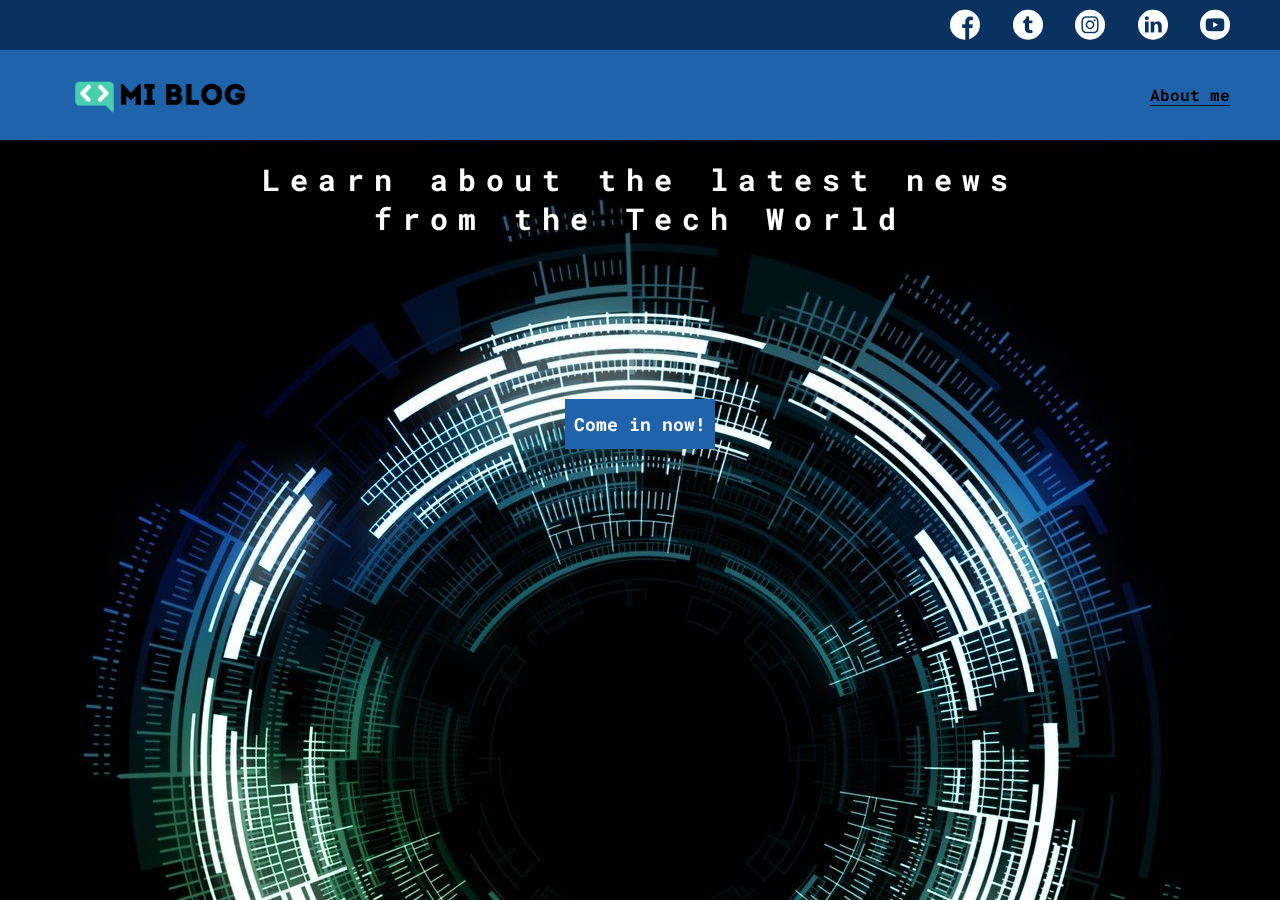
<file: index.html>
<!DOCTYPE html>
<html lang="en">
<head>
  <meta charset="UTF-8">
  <meta name="viewport" content="width=device-width, initial-scale=1.0">
  <title>My Blog</title>
  <link rel="stylesheet" href="css/main.css">
  <link rel="stylesheet" href="css/media-queries.css">
  <link rel="stylesheet" href="css/font/flaticon.css">
</head>
<body class="home-body">
  <header>
    <section class="header-icons-container">
      <div class="icons">
        <a href="/"><span class="flaticon-001-facebook"></span></a>
        <a href="/"><span class="flaticon-002-twitter"></span></a>
        <a href="/"><span class="flaticon-011-instagram"></span></a>
        <a href="/"><span class="flaticon-010-linkedin"></span></a>
        <a href="/"><span class="flaticon-008-youtube"></span></a>
      </div>
    </section>
    <nav>
      <section class="nav-logo-container">
        <a href="/">
          <img src="/assets/img/Logo-negro.png" alt="My blog logo">
        </a>
      </section>
      <section class="profile-link">
        <a href="profile.html">
          About me
        </a>
      </section>
    </nav>
    <main class="home-main">
      <section>
        <h1 class="home-main-text">Learn about the latest news <br> from the Tech World </h1>
        <a class="home-main-button" href="blogs.html">Come in now!</a>
      </section>
    </main>
  </header>
</body>
</html>
</file>
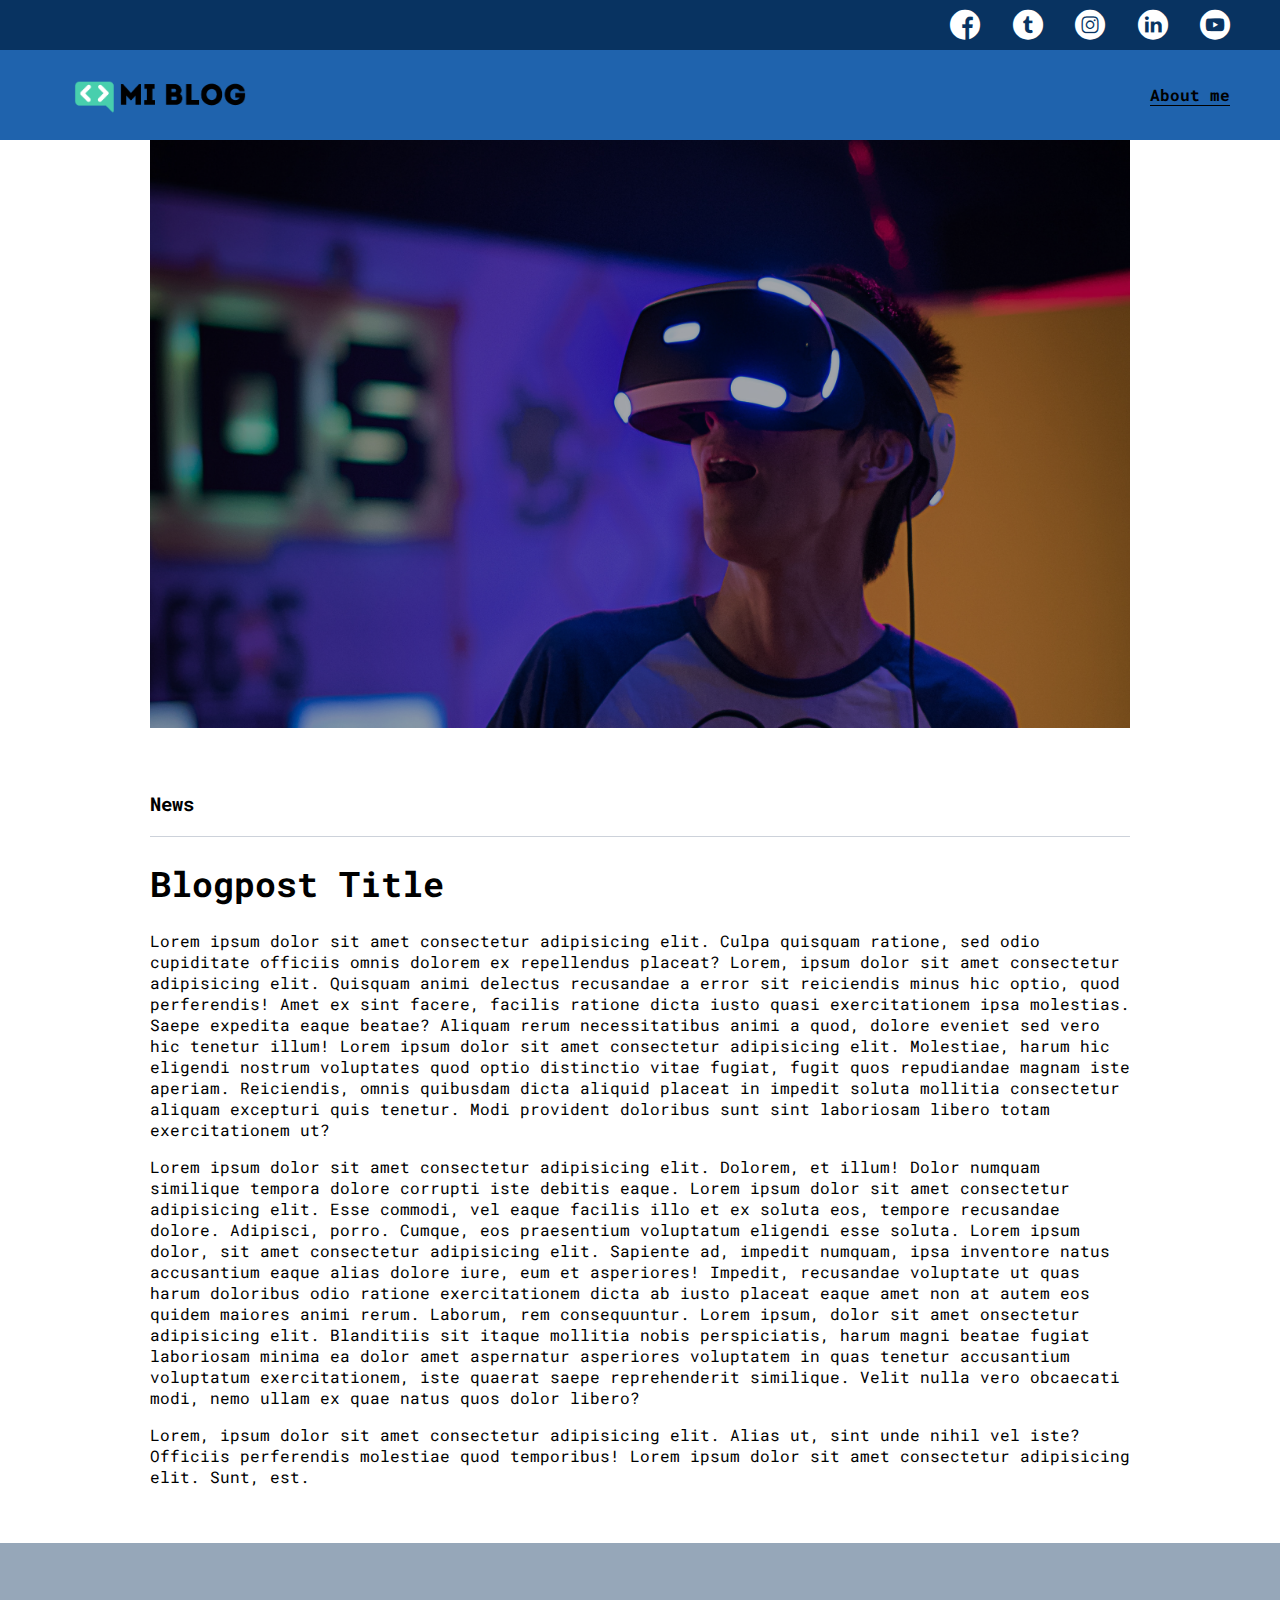
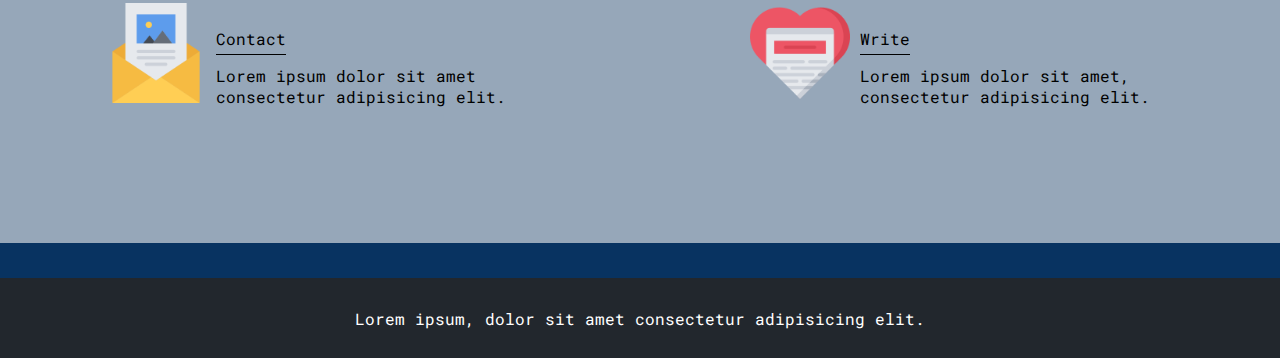
<file: blog.html>
<!DOCTYPE html>
<html lang="en">
<head>
  <meta charset="UTF-8">
  <meta name="viewport" content="width=device-width, initial-scale=1.0">
  <link rel="stylesheet" href="css/main.css">
  <link rel="stylesheet" href="css/media-queries.css">
  <link rel="stylesheet" href="css/font/flaticon.css">
  <title>Mi Blog</title>
</head>
<body>
  <header>
    <section class="header-icons-container">
      <div class="icons">
        <a href="/"><span class="flaticon-001-facebook"></span></a>
        <a href="/"><span class="flaticon-002-twitter"></span></a>
        <a href="/"><span class="flaticon-011-instagram"></span></a>
        <a href="/"><span class="flaticon-010-linkedin"></span></a>
        <a href="/"><span class="flaticon-008-youtube"></span></a>
      </div>
    </section>
    <nav>
      <section class="nav-logo-container">
        <a href="/">
          <img src="/assets/img/Logo-negro.png" alt="My blog logo">
        </a>
      </section>
      <section class="profile-link">
        <a href="profile.html">
          About me
        </a>
      </section>
    </nav>
  </header>
  <main>
    <section class="grid-container blogpost-img-container">
      <img src="/assets/img/post-1.png" alt="">
    </section>
    <section class="blogpost-main-container">
      <div class="grid-container">
        <h3>News</h3>
        <article>
          <h1>Blogpost Title</h1>
          <p>Lorem ipsum dolor sit amet consectetur adipisicing elit.
            Culpa quisquam ratione, sed odio cupiditate officiis omnis
            dolorem ex repellendus placeat? Lorem, ipsum dolor sit amet 
            consectetur adipisicing elit. Quisquam animi delectus recusandae 
            a error sit reiciendis minus hic optio, quod perferendis! Amet 
            ex sint facere, facilis ratione dicta iusto quasi exercitationem
            ipsa molestias. Saepe expedita eaque beatae? Aliquam rerum 
            necessitatibus animi a quod, dolore eveniet sed vero hic 
            tenetur illum! Lorem ipsum dolor sit amet consectetur 
            adipisicing elit. Molestiae, harum hic eligendi nostrum 
            voluptates quod optio distinctio vitae fugiat, fugit quos 
            repudiandae magnam iste aperiam. Reiciendis, omnis quibusdam 
            dicta aliquid placeat in impedit soluta mollitia consectetur 
            aliquam excepturi quis tenetur. Modi provident doloribus sunt 
            sint laboriosam libero totam exercitationem ut?</p>
          <p>Lorem ipsum dolor sit amet consectetur adipisicing elit.
            Dolorem, et illum! Dolor numquam similique tempora dolore
            corrupti iste debitis eaque. Lorem ipsum dolor sit amet 
            consectetur adipisicing elit. Esse commodi, vel eaque 
            facilis illo et ex soluta eos, tempore recusandae dolore. 
            Adipisci, porro. Cumque, eos praesentium voluptatum eligendi 
            esse soluta. Lorem ipsum dolor, sit amet consectetur 
            adipisicing elit. Sapiente ad, impedit numquam, 
            ipsa inventore natus accusantium eaque alias dolore iure, 
            eum et asperiores! Impedit, recusandae voluptate ut quas 
            harum doloribus odio ratione exercitationem dicta ab iusto 
            placeat eaque amet non at autem eos quidem maiores animi rerum. 
            Laborum, rem consequuntur. Lorem ipsum, dolor sit amet 
            onsectetur adipisicing elit. Blanditiis sit itaque mollitia 
            nobis perspiciatis, harum magni beatae fugiat laboriosam 
            minima ea dolor amet aspernatur asperiores voluptatem in 
            quas tenetur accusantium voluptatum exercitationem, iste 
            quaerat saepe reprehenderit similique. Velit nulla vero 
            obcaecati modi, nemo ullam ex quae natus quos dolor libero?</p>
          <p>Lorem, ipsum dolor sit amet consectetur adipisicing elit.
            Alias ut, sint unde nihil vel iste? Officiis perferendis
            molestiae quod temporibus! Lorem ipsum dolor sit amet 
            consectetur adipisicing elit. Sunt, est.</p>
        </article>
      </div>
    </section>
    <section class="contact-main-container">
      <div>
        <img src="/assets/img/013-newsletter.png" alt="">
        <div class="contact-left">
          <a href="/profile.html">Contact</a>
          <p>Lorem ipsum dolor sit amet consectetur adipisicing elit.</p>
        </div>
      </div>
      <div>
        <img src="/assets/img/006-like.png" alt="">
        <div class="contact-right">
          <a href="/profile.html">Write</a>
          <p>Lorem ipsum dolor sit amet, consectetur adipisicing elit.</p>
        </div>
      </div>
    </section>
  </main>
  <footer>
    <p>Lorem ipsum, dolor sit amet consectetur adipisicing elit.</p>
  </footer>
</body>
</html>
</file>
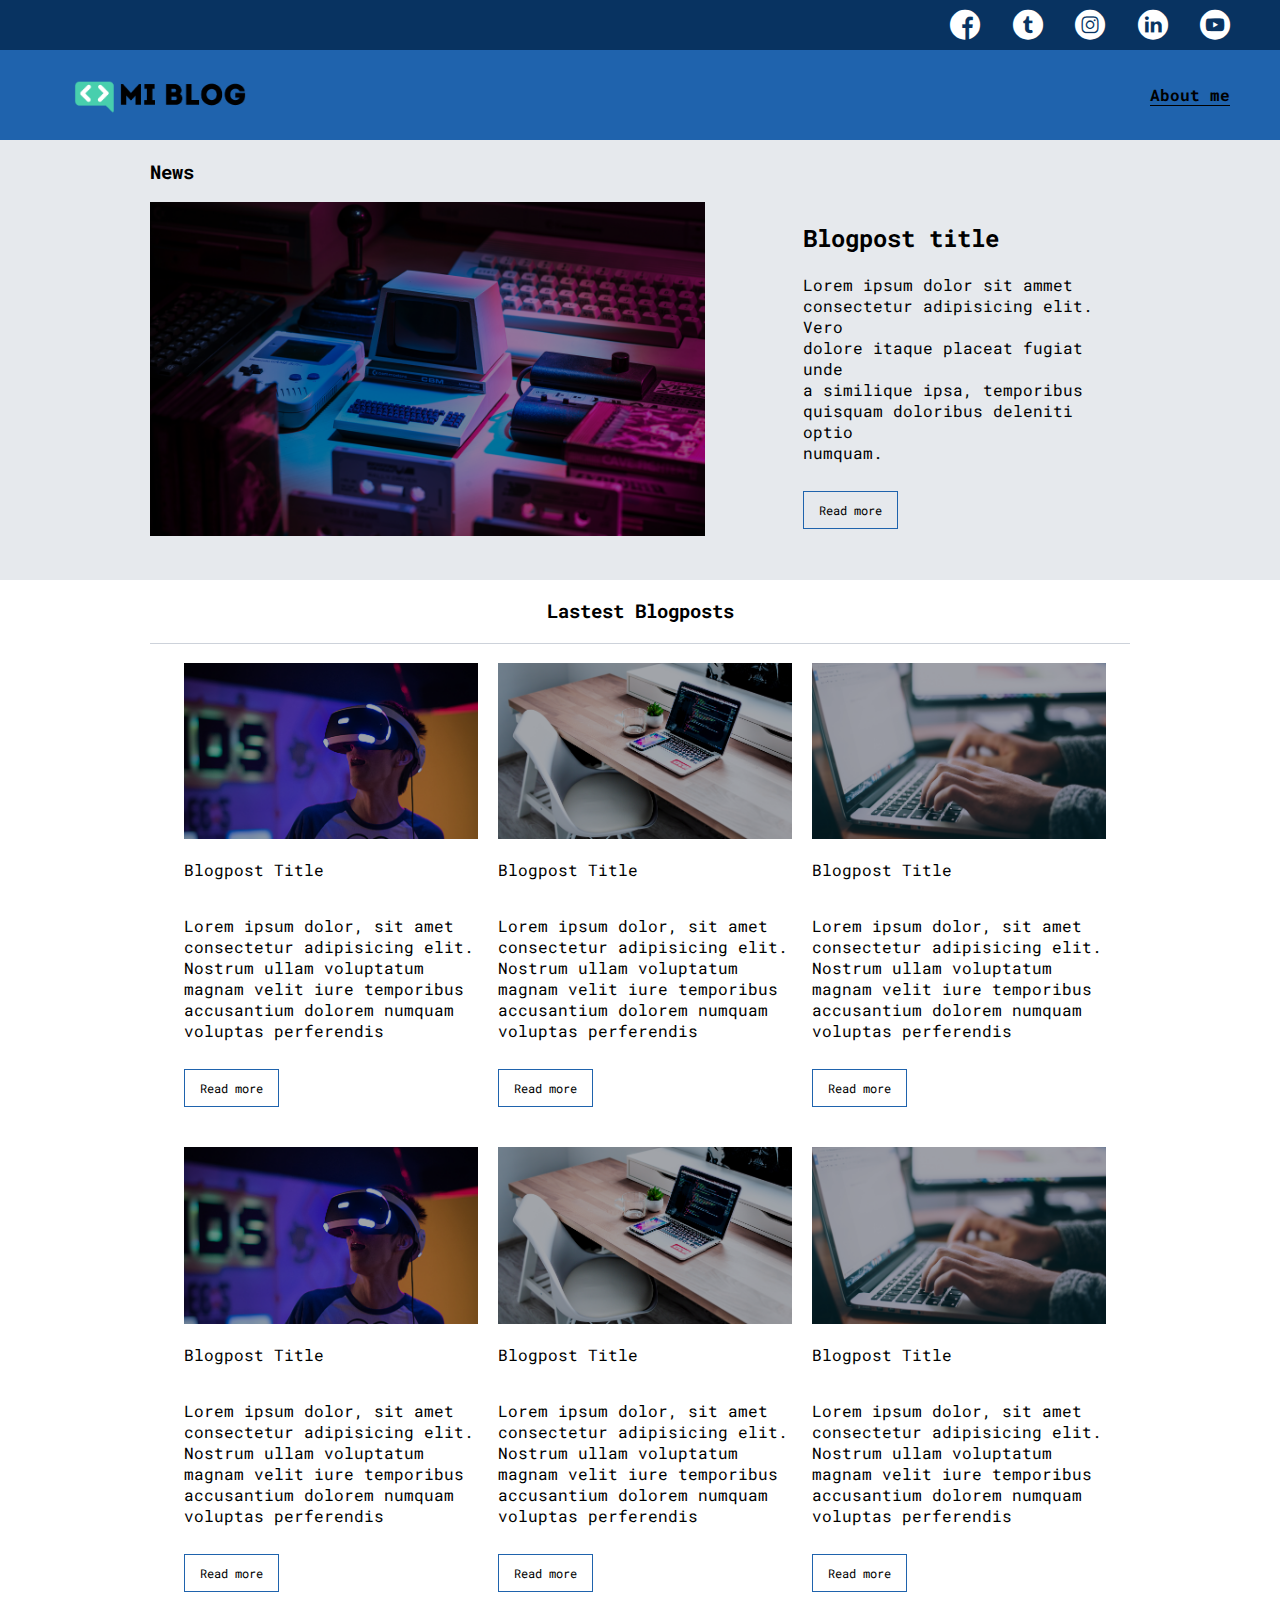
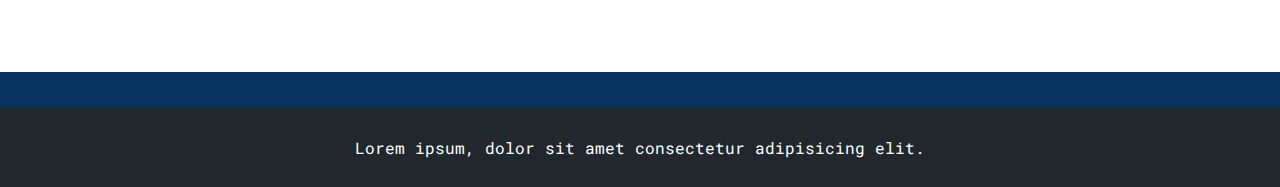
<file: blogs.html>
<!DOCTYPE html>
<html lang="en">
<head>
  <meta charset="UTF-8">
  <meta name="viewport" content="width=device-width, initial-scale=1.0">
  <link rel="stylesheet" href="css/main.css">
  <link rel="stylesheet" href="css/media-queries.css">
  <link rel="stylesheet" href="css/font/flaticon.css">
  <title>Mi Blog</title>
</head>
<body>
  <header>
    <section class="header-icons-container">
      <div class="icons">
        <a href="/"><span class="flaticon-001-facebook"></span></a>
        <a href="/"><span class="flaticon-002-twitter"></span></a>
        <a href="/"><span class="flaticon-011-instagram"></span></a>
        <a href="/"><span class="flaticon-010-linkedin"></span></a>
        <a href="/"><span class="flaticon-008-youtube"></span></a>
      </div>
    </section>
    <nav>
      <section class="nav-logo-container">
        <a href="/">
          <img src="/assets/img/Logo-negro.png" alt="My blog logo">
        </a>
      </section>
      <section class="profile-link">
        <a href="profile.html">
          About me
        </a>
      </section>
    </nav>
  </header>
  <main class="blogs-main">
    <section class="blogs-news-container">
      <div class=" grid-container blogs-main-new">
        <h3>News</h3>
        <div class="blogs-news-img-container">
          <img src="/assets/img/main-news-img.png" alt="">
        </div>
        <div class="blogs-news-info-container">
          <h2>Blogpost title</h2>
          <p>Lorem ipsum dolor sit ammet </br>
          consectetur adipisicing elit. Vero </br>
          dolore itaque placeat fugiat unde </br>
          a similique ipsa, temporibus </br>
          quisquam doloribus deleniti optio </br>
          numquam.
          </p>
          <a href="blog.html" class="blogs-button">Read more</a>
        </div>
      </div>
    </section>
    <section class="blogs-posts-container">
      <div class="grid-container">
        <h3>Lastest Blogposts</h3>
        <article class="post-container">
          <img src="/assets/img/post-1.png" alt="">
          <p>Blogpost Title</p>
          <p>Lorem ipsum dolor, sit amet consectetur adipisicing elit.
            Nostrum ullam voluptatum magnam velit iure temporibus
            accusantium dolorem numquam voluptas perferendis</p>
          <a href="blog.html" class="blogs-button">Read more</a>
        </article>
        <article class="post-container">
          <img src="/assets/img/post-2.png" alt="">
          <p>Blogpost Title</p>
          <p>Lorem ipsum dolor, sit amet consectetur adipisicing elit.
            Nostrum ullam voluptatum magnam velit iure temporibus
            accusantium dolorem numquam voluptas perferendis</p>
          <a href="blog.html" class="blogs-button">Read more</a>
        </article>
        <article class="post-container">
          <img src="/assets/img/post-3.png" alt="">
          <p>Blogpost Title</p>
          <p>Lorem ipsum dolor, sit amet consectetur adipisicing elit.
            Nostrum ullam voluptatum magnam velit iure temporibus
            accusantium dolorem numquam voluptas perferendis</p>
          <a href="blog.html" class="blogs-button">Read more</a>
        </article>
        <article class="post-container">
          <img src="/assets/img/post-1.png" alt="">
          <p>Blogpost Title</p>
          <p>Lorem ipsum dolor, sit amet consectetur adipisicing elit.
            Nostrum ullam voluptatum magnam velit iure temporibus
            accusantium dolorem numquam voluptas perferendis</p>
          <a href="blog.html" class="blogs-button">Read more</a>
        </article>
        <article class="post-container">
          <img src="/assets/img/post-2.png" alt="">
          <p>Blogpost Title</p>
          <p>Lorem ipsum dolor, sit amet consectetur adipisicing elit.
            Nostrum ullam voluptatum magnam velit iure temporibus
            accusantium dolorem numquam voluptas perferendis</p>
          <a href="blog.html" class="blogs-button">Read more</a>
        </article>
        <article class="post-container">
          <img src="/assets/img/post-3.png" alt="">
          <p>Blogpost Title</p>
          <p>Lorem ipsum dolor, sit amet consectetur adipisicing elit.
            Nostrum ullam voluptatum magnam velit iure temporibus
            accusantium dolorem numquam voluptas perferendis</p>
          <a href="blog.html" class="blogs-button">Read more</a>
        </article>
      </div>
    </section>
  </main>
  <footer>
    <p>Lorem ipsum, dolor sit amet consectetur adipisicing elit.</p>
  </footer>
</body>
</html>
</file>
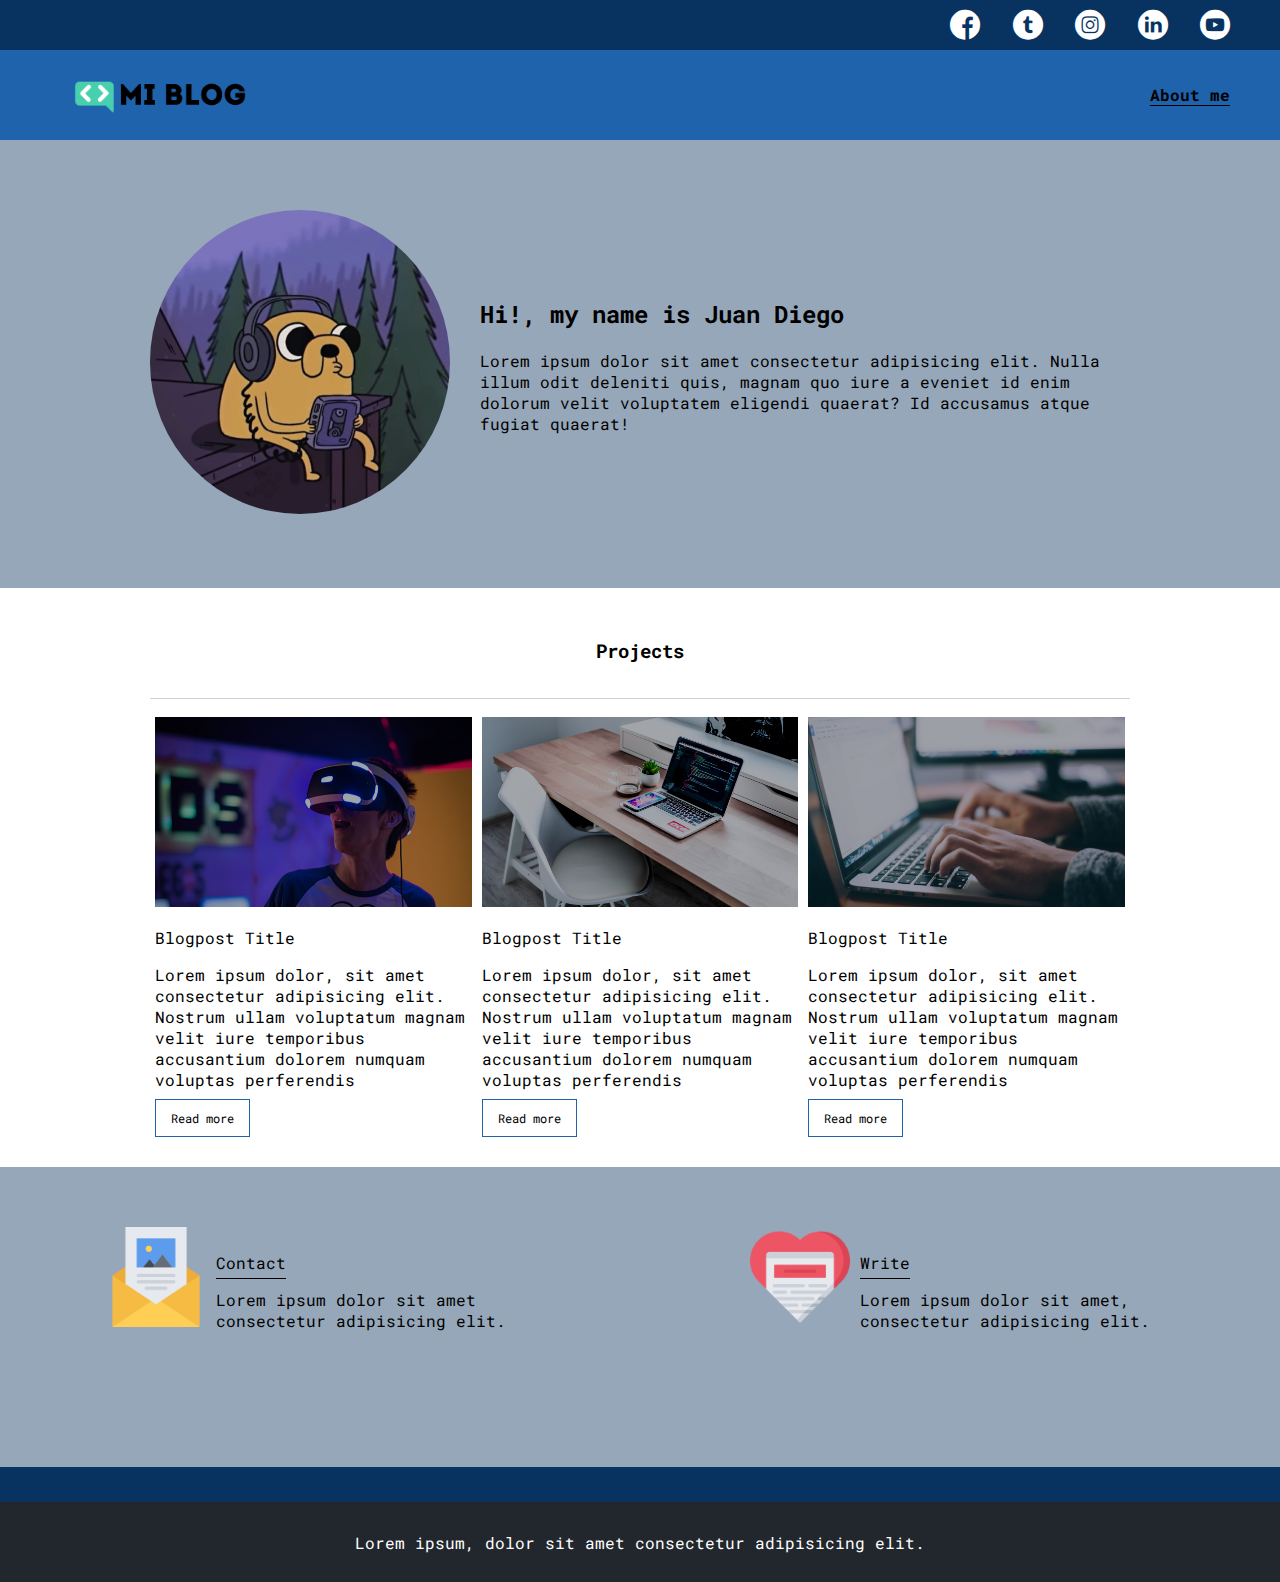
<file: profile.html>
<!DOCTYPE html>
<html lang="en">
<head>
  <meta charset="UTF-8">
  <meta name="viewport" content="width=device-width, initial-scale=1.0">
  <link rel="stylesheet" href="css/main.css">
  <link rel="stylesheet" href="css/media-queries.css">
  <link rel="stylesheet" href="css/font/flaticon.css">
  <title>Mi Blog</title>
</head>
<body>
  <header>
    <section class="header-icons-container">
      <div class="icons">
        <a href="/"><span class="flaticon-001-facebook"></span></a>
        <a href="/"><span class="flaticon-002-twitter"></span></a>
        <a href="/"><span class="flaticon-011-instagram"></span></a>
        <a href="/"><span class="flaticon-010-linkedin"></span></a>
        <a href="/"><span class="flaticon-008-youtube"></span></a>
      </div>
    </section>
    <nav>
      <section class="nav-logo-container">
        <a href="/">
          <img src="/assets/img/Logo-negro.png" alt="My blog logo">
        </a>
      </section>
      <section class="profile-link">
        <a href="profile.html">
          About me
        </a>
      </section>
    </nav>
  </header>
  <main>
    <section class="profile-main-container">
      <div class="grid-container profile-container">
        <div>
          <img src="/assets/img/profile-photo.jpg" alt="">
        </div>
        <div>
          <h2>Hi!, my name is Juan Diego</h2>
          <p>Lorem ipsum dolor sit amet consectetur adipisicing 
            elit. Nulla illum odit deleniti quis, magnam quo 
            iure a eveniet id enim dolorum velit voluptatem 
            eligendi quaerat? Id accusamus atque fugiat quaerat!</p>
        </div>
      </div>
    </section>
    <section class="profile-main-projects">
      <div class="grid-container">
        <h3>Projects</h3>
        <div class="projects-main-container">
          <article class="project-container">
            <img src="/assets/img/post-1.png" alt="">
            <p>Blogpost Title</p>
            <p>Lorem ipsum dolor, sit amet consectetur adipisicing elit.
              Nostrum ullam voluptatum magnam velit iure temporibus
              accusantium dolorem numquam voluptas perferendis</p>
            <a href="blog.html" class="blogs-button">Read more</a>
          </article>
          <article class="project-container">
            <img src="/assets/img/post-2.png" alt="">
            <p>Blogpost Title</p>
            <p>Lorem ipsum dolor, sit amet consectetur adipisicing elit.
              Nostrum ullam voluptatum magnam velit iure temporibus
              accusantium dolorem numquam voluptas perferendis</p>
            <a href="blog.html" class="blogs-button">Read more</a>
          </article>
          <article class="project-container">
            <img src="/assets/img/post-3.png" alt="">
            <p>Blogpost Title</p>
            <p>Lorem ipsum dolor, sit amet consectetur adipisicing elit.
              Nostrum ullam voluptatum magnam velit iure temporibus
              accusantium dolorem numquam voluptas perferendis</p>
            <a href="blog.html" class="blogs-button">Read more</a>
          </article>
        </div>
      </div>
    </section>
    <section class="contact-main-container">
      <div>
        <img src="/assets/img/013-newsletter.png" alt="">
        <div class="contact-left">
          <a href="/profile.html">Contact</a>
          <p>Lorem ipsum dolor sit amet consectetur adipisicing elit.</p>
        </div>
      </div>
      <div>
        <img src="/assets/img/006-like.png" alt="">
        <div class="contact-right">
          <a href="/profile.html">Write</a>
          <p>Lorem ipsum dolor sit amet, consectetur adipisicing elit.</p>
        </div>
      </div>
    </section>
  </main>
  <footer>
    <p>Lorem ipsum, dolor sit amet consectetur adipisicing elit.</p>
  </footer>
</body>
</html>
</file>
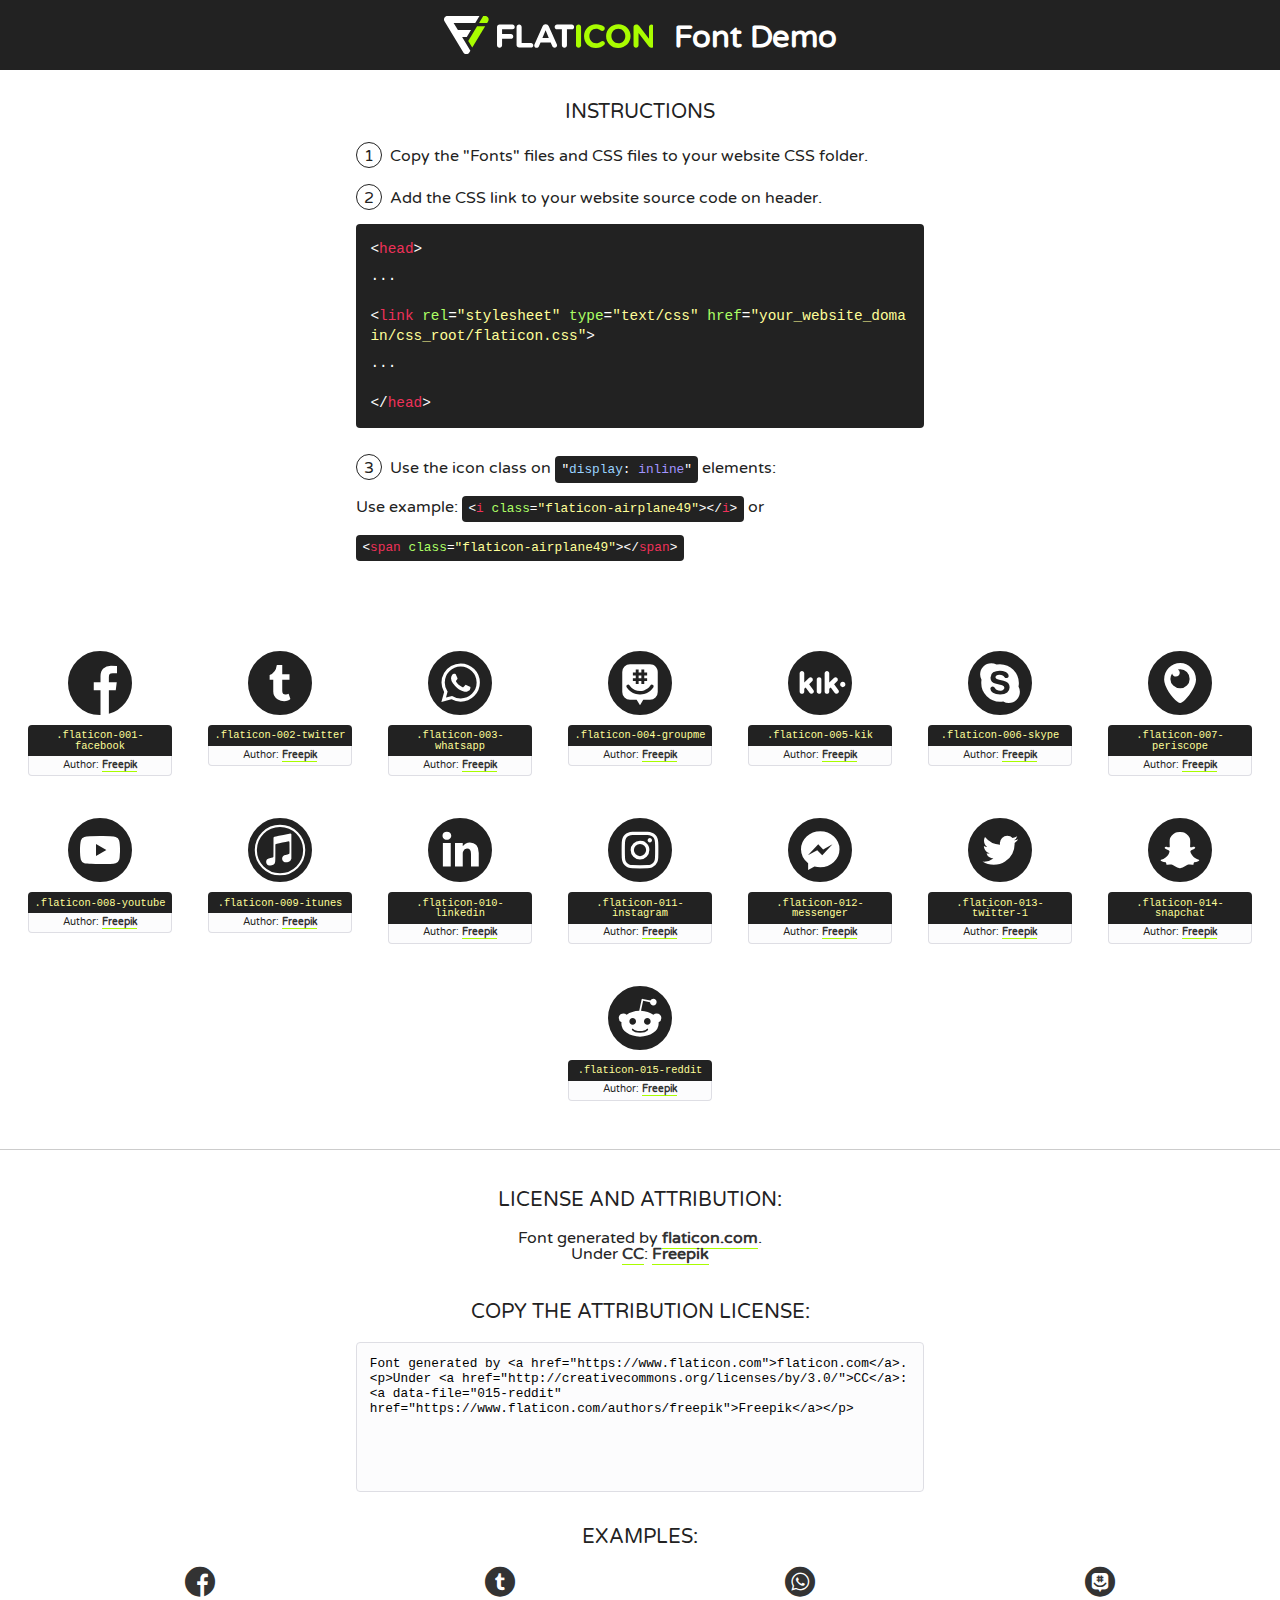
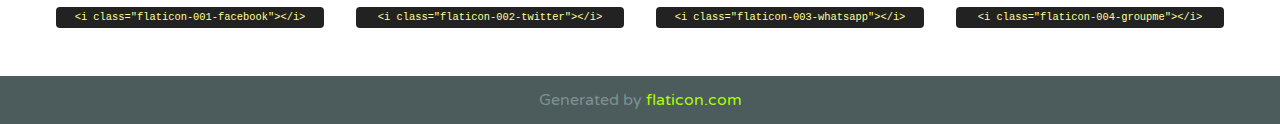
<file: css/font/flaticon.html>
<!DOCTYPE html>
<!--
  Flaticon icon font: Flaticon
  Creation date: 20/12/2018 09:27
-->
<html>
<!DOCTYPE html>
<html>

<head>
    <title>Flaticon WebFont</title>
    <link href="http://fonts.googleapis.com/css?family=Varela+Round" rel="stylesheet" type="text/css" />
    <link rel="stylesheet" type="text/css" href="flaticon.css">
    <meta charset="UTF-8">
    <style>
    html, body, div, span, applet, object, iframe,
    h1, h2, h3, h4, h5, h6, p, blockquote, pre,
    a, abbr, acronym, address, big, cite, code,
    del, dfn, em, img, ins, kbd, q, s, samp,
    small, strike, strong, sub, sup, tt, var,
    b, u, i, center,
    dl, dt, dd, ol, ul, li,
    fieldset, form, label, legend,
    table, caption, tbody, tfoot, thead, tr, th, td,
    article, aside, canvas, details, embed, 
    figure, figcaption, footer, header, hgroup, 
    menu, nav, output, ruby, section, summary,
    time, mark, audio, video {
        margin: 0;
        padding: 0;
        border: 0;
        font-size: 100%;
        font: inherit;
        vertical-align: baseline;
    }
    /* HTML5 display-role reset for older browsers */
    article, aside, details, figcaption, figure, 
    footer, header, hgroup, menu, nav, section {
        display: block;
    }
    body {
        line-height: 1;
    }
    ol, ul {
        list-style: none;
    }
    blockquote, q {
        quotes: none;
    }
    blockquote:before, blockquote:after,
    q:before, q:after {
        content: '';
        content: none;
    }
    table {
        border-collapse: collapse;
        border-spacing: 0;
    }
    body {
        font-family: 'Varela Round', Helvetica, Arial, sans-serif;
        font-size: 16px;
        color: #222;
    }
    a {
        color: #333;
        border-bottom: 1px solid #a9fd00;
        font-weight: bold;
        text-decoration: none;
    }
    * {
        -moz-box-sizing: border-box;
        -webkit-box-sizing: border-box;
        box-sizing: border-box;
        margin: 0;
        padding: 0;
    }
    [class^="flaticon-"]:before, [class*=" flaticon-"]:before, [class^="flaticon-"]:after, [class*=" flaticon-"]:after {
        font-family: Flaticon;
        font-size: 30px;
        font-style: normal;
        margin-left: 20px;
        color: #333;
    }
    .wrapper {
        max-width: 600px;
        margin: auto;
        padding: 0 1em;
    }
    .title {
        font-size: 1.25em;
        text-align: center;
        margin-bottom: 1em;
        text-transform: uppercase;
    }
    header {
        text-align: center;
        background-color: #222;
        color: #fff;
        padding: 1em;
    }
    header .logo {
        width: 210px;
        height: 38px;
        display: inline-block;
        vertical-align: middle;
        margin-right: 1em;
        border: none;
    }
    header strong {
        font-size: 1.95em;
        font-weight: bold;
        vertical-align: middle;
        margin-top: 5px;
        display: inline-block;
    }
    .demo {
        margin: 2em auto;
        line-height: 1.25em;
    }
    .demo ul li {
        margin-bottom: 1em;
    }
    .demo ul li .num {
        color: #222;
        border-radius: 20px;
        display: inline-block;
        width: 26px;
        padding: 3px;
        height: 26px;
        text-align: center;
        margin-right: 0.5em;
        border: 1px solid #222;
    }
    .demo ul li code {
        background-color: #222;
        border-radius: 4px;
        padding: 0.25em 0.5em;
        display: inline-block;
        color: #fff;
        font-family: Consolas,Monaco,Lucida Console,Liberation Mono,DejaVu Sans Mono,Bitstream Vera Sans Mono,Courier New, monospace;
        font-weight: lighter;
        margin-top: 1em;
        font-size: 0.8em;
        word-break: break-all;
    }
    .demo ul li code.big {
        padding: 1em;
        font-size: 0.9em;
    }
    .demo ul li code .red {
        color: #EF3159;
    }
    .demo ul li code .green {
        color: #ACFF65;
    }
    .demo ul li code .yellow {
        color: #FFFF99;
    }
    .demo ul li code .blue {
        color: #99D3FF;
    }
    .demo ul li code .purple {
        color: #A295FF;
    }
    .demo ul li code .dots {
        margin-top: 0.5em;
        display: block;
    }
    #glyphs {
        border-bottom: 1px solid #ccc;
        padding: 2em 0;
        text-align: center;
    }
    .glyph {
        display: inline-block;
        width: 9em;
        margin: 1em;
        text-align: center;
        vertical-align: top;
        background: #FFF;
    }
    .glyph .glyph-icon {
        padding: 10px;
        display: block;
        font-family:"Flaticon";
        font-size: 64px;
        line-height: 1;
    }
    .glyph .glyph-icon:before {
        font-size: 64px;
        color: #222;
        margin-left: 0;
    }
    .class-name {
        font-size: 0.65em;
        background-color: #222;
        color: #fff;
        border-radius: 4px 4px 0 0;
        padding: 0.5em;
        color: #FFFF99;
        font-family: Consolas,Monaco,Lucida Console,Liberation Mono,DejaVu Sans Mono,Bitstream Vera Sans Mono,Courier New, monospace;
    }
    .author-name {
        font-size: 0.6em;
        background-color: #fcfcfd;
        border: 1px solid #DEDEE4;
        border-top: 0;
        border-radius: 0 0 4px 4px;
        padding: 0.5em;
    }
    .class-name:last-child {
        font-size: 10px;
        color:#888;
    }
    .class-name:last-child a {
        font-size: 10px;
        color:#555;
    }
    .class-name:last-child a:hover {
        color:#a9fd00;
    }
    .glyph > input {
        display: block;
        width: 100px;
        margin: 5px auto;
        text-align: center;
        font-size: 12px;
        cursor: text;
    }
    .glyph > input.icon-input {
        font-family:"Flaticon";
        font-size: 16px;
        margin-bottom: 10px;
    }
    .attribution .title {
        margin-top: 2em;
    }
    .attribution textarea {
        background-color: #fcfcfd;
        padding: 1em;
        border: none;
        box-shadow: none;
        border: 1px solid #DEDEE4;
        border-radius: 4px;
        resize: none;
        width: 100%;
        height: 150px;
        font-size: 0.8em;
        font-family: Consolas,Monaco,Lucida Console,Liberation Mono,DejaVu Sans Mono,Bitstream Vera Sans Mono,Courier New, monospace;
        -webkit-appearance: none;
    }
    .iconsuse {
        margin: 2em auto;
        text-align: center;
        max-width: 1200px;
    }
    .iconsuse:after {
        content: '';
        display: table;
        clear: both;
    }
    .iconsuse .image {
        float: left;
        width: 25%;
        padding: 0 1em;
    }
    .iconsuse .image p {
        margin-bottom: 1em;
    }
    .iconsuse .image span {
        display: block;
        font-size: 0.65em;
        background-color: #222;
        color: #fff;
        border-radius: 4px;
        padding: 0.5em;
        color: #FFFF99;
        margin-top: 1em;
        font-family: Consolas,Monaco,Lucida Console,Liberation Mono,DejaVu Sans Mono,Bitstream Vera Sans Mono,Courier New, monospace;
    }
    #footer {
        text-align: center;
        background-color: #4C5B5C;
        color: #7c9192;
        padding: 1em;
    }
    #footer a {
        border: none;
        color: #a9fd00;
        font-weight: normal;
    }
    @media (max-width: 960px) {
        .iconsuse .image {
            width: 50%;
        }
    }
    @media (max-width: 560px) {
        .iconsuse .image {
            width: 100%;
        }
    }
    </style>
</head>

<body class="characters-off">

    <header>
        <a href="https://www.flaticon.com" target="_blank" class="logo">
            <svg version="1.1" xmlns="http://www.w3.org/2000/svg" xmlns:xlink="http://www.w3.org/1999/xlink" xmlns:a="http://ns.adobe.com/AdobeSVGViewerExtensions/3.0/" viewBox="0 0 560.875 102.036" enable-background="new 0 0 560.875 102.036" xml:space="preserve">
                <defs>
                </defs>
                <g>
                    <g class="letters">
                        <path fill="#ffffff" d="M141.596,29.675c0-3.777,2.985-6.767,6.764-6.767h34.438c3.426,0,6.15,2.728,6.15,6.15
                        c0,3.43-2.724,6.149-6.15,6.149h-27.674v13.091h23.719c3.429,0,6.151,2.724,6.151,6.15c0,3.43-2.723,6.149-6.151,6.149h-23.719
                        v17.574c0,3.773-2.986,6.761-6.764,6.761c-3.779,0-6.764-2.989-6.764-6.761V29.675z"></path>
                        <path fill="#ffffff" d="M193.844,29.149c0-3.781,2.985-6.767,6.764-6.767c3.776,0,6.763,2.985,6.763,6.767v42.957h25.039
                        c3.426,0,6.149,2.726,6.149,6.153c0,3.425-2.723,6.15-6.149,6.15h-31.802c-3.779,0-6.764-2.986-6.764-6.768V29.149z"></path>
                        <path fill="#ffffff" d="M241.891,75.71l21.438-48.407c1.492-3.341,4.215-5.357,7.906-5.357h0.792
                        c3.686,0,6.323,2.017,7.815,5.357l21.439,48.407c0.436,0.967,0.701,1.845,0.701,2.723c0,3.602-2.809,6.501-6.414,6.501
                        c-3.161,0-5.269-1.845-6.499-4.655l-4.132-9.661h-27.059l-4.301,10.102c-1.144,2.631-3.426,4.214-6.237,4.214
                        c-3.517,0-6.24-2.81-6.24-6.325C241.1,77.64,241.451,76.677,241.891,75.71z M279.932,58.666l-8.521-20.297l-8.526,20.297H279.932
                        z"></path>
                        <path fill="#ffffff" d="M314.864,35.387H301.86c-3.429,0-6.239-2.813-6.239-6.238c0-3.429,2.811-6.24,6.239-6.24h39.533
                        c3.426,0,6.237,2.811,6.237,6.24c0,3.425-2.811,6.238-6.237,6.238h-13.001v42.785c0,3.773-2.99,6.761-6.764,6.761
                        c-3.779,0-6.764-2.989-6.764-6.761V35.387z"></path>
                        <path fill="#A9FD00" d="M352.615,29.149c0-3.781,2.985-6.767,6.767-6.767c3.774,0,6.761,2.985,6.761,6.767v49.024
                        c0,3.773-2.987,6.761-6.761,6.761c-3.781,0-6.767-2.989-6.767-6.761V29.149z"></path>
                        <path fill="#A9FD00" d="M374.132,53.836v-0.179c0-17.481,13.178-31.801,32.065-31.801c9.22,0,15.459,2.458,20.557,6.238
                        c1.402,1.054,2.637,2.985,2.637,5.357c0,3.692-2.985,6.59-6.681,6.59c-1.845,0-3.071-0.702-4.044-1.319
                        c-3.776-2.813-7.729-4.393-12.562-4.393c-10.364,0-17.831,8.611-17.831,19.154v0.173c0,10.542,7.291,19.329,17.831,19.329
                        c5.715,0,9.492-1.756,13.359-4.834c1.049-0.874,2.458-1.491,4.039-1.491c3.429,0,6.325,2.813,6.325,6.236
                        c0,2.106-1.056,3.78-2.282,4.834c-5.539,4.834-12.036,7.733-21.878,7.733C387.572,85.464,374.132,71.493,374.132,53.836z"></path>
                        <path fill="#A9FD00" d="M433.009,53.836v-0.179c0-17.481,13.79-31.801,32.766-31.801c18.981,0,32.592,14.143,32.592,31.628v0.173
                        c0,17.483-13.785,31.807-32.769,31.807C446.625,85.464,433.009,71.32,433.009,53.836z M484.224,53.836v-0.179
                        c0-10.539-7.725-19.326-18.626-19.326c-10.893,0-18.449,8.611-18.449,19.154v0.173c0,10.542,7.73,19.329,18.626,19.329
                        C476.676,72.986,484.224,64.378,484.224,53.836z"></path>
                        <path fill="#A9FD00" d="M506.233,29.321c0-3.774,2.99-6.763,6.767-6.763h1.401c3.252,0,5.183,1.583,7.029,3.953l26.093,34.265
                        V29.059c0-3.692,2.99-6.677,6.681-6.677c3.683,0,6.671,2.985,6.671,6.677v48.934c0,3.78-2.987,6.765-6.764,6.765h-0.436
                        c-3.257,0-5.188-1.581-7.034-3.953l-27.056-35.492v32.944c0,3.687-2.985,6.676-6.678,6.676c-3.683,0-6.673-2.989-6.673-6.676
                        V29.321z"></path>
                    </g>
                    <g class="insignia">
                        <path fill="#ffffff" d="M48.372,56.137h12.517l11.156-18.537H37.186L25.688,18.539h57.825L94.668,0H9.271
                        C5.925,0,2.842,1.801,1.198,4.716c-1.644,2.907-1.593,6.482,0.134,9.343l50.38,83.501c1.678,2.781,4.689,4.476,7.938,4.476
                        c3.246,0,6.257-1.695,7.935-4.476l2.898-4.804L48.372,56.137z"></path>
                        <g class="i">
                            <path fill="#A9FD00" d="M93.575,18.539h0.031v0.004l21.652,0.004l2.705-4.488c1.727-2.861,1.778-6.436,0.133-9.343
                            C116.454,1.801,113.371,0,110.026,0h-5.294L93.575,18.539z"></path>
                            <polygon fill="#A9FD00" points="88.291,27.356 64.725,66.486 75.519,84.404 109.942,27.356"></polygon>
                        </g>
                    </g>
                </g>
            </svg>
        </a>
        <strong>Font Demo</strong>
    </header>


    <section class="demo wrapper">

        <p class="title">Instructions</p>

        <ul>
            <li>
                <span class="num">1</span>Copy the "Fonts" files and CSS files to your website CSS folder.
            </li>
            <li>
                <span class="num">2</span>Add the CSS link to your website source code on header.
                <code class="big">
                    &lt;<span class="red">head</span>&gt;
                    <br/><span class="dots">...</span>
                    <br/>&lt;<span class="red">link</span> <span class="green">rel</span>=<span class="yellow">"stylesheet"</span> <span class="green">type</span>=<span class="yellow">"text/css"</span> <span class="green">href</span>=<span class="yellow">"your_website_domain/css_root/flaticon.css"</span>&gt;
                    <br/><span class="dots">...</span>
                    <br/>&lt;/<span class="red">head</span>&gt;
                </code>
            </li>

            <li>
                <p>
                    <span class="num">3</span>Use the icon class on <code>"<span class="blue">display</span>:<span class="purple"> inline</span>"</code> elements:
                    <br />
                    Use example: <code>&lt;<span class="red">i</span> <span class="green">class</span>=<span class="yellow">&quot;flaticon-airplane49&quot;</span>&gt;&lt;/<span class="red">i</span>&gt;</code> or <code>&lt;<span class="red">span</span> <span class="green">class</span>=<span class="yellow">&quot;flaticon-airplane49&quot;</span>&gt;&lt;/<span class="red">span</span>&gt;</code>
            </li>
        </ul>

    </section>




   <section id="glyphs">          
    
      
        <div class="glyph"><div class="glyph-icon flaticon-001-facebook"></div>
            <div class="class-name">.flaticon-001-facebook</div>
            <div class="author-name">Author: <a data-file="001-facebook" href="https://www.flaticon.com/authors/freepik">Freepik</a> </div> 
        </div>        
        
        <div class="glyph"><div class="glyph-icon flaticon-002-twitter"></div>
            <div class="class-name">.flaticon-002-twitter</div>
            <div class="author-name">Author: <a data-file="002-twitter" href="https://www.flaticon.com/authors/freepik">Freepik</a> </div> 
        </div>        
        
        <div class="glyph"><div class="glyph-icon flaticon-003-whatsapp"></div>
            <div class="class-name">.flaticon-003-whatsapp</div>
            <div class="author-name">Author: <a data-file="003-whatsapp" href="https://www.flaticon.com/authors/freepik">Freepik</a> </div> 
        </div>        
        
        <div class="glyph"><div class="glyph-icon flaticon-004-groupme"></div>
            <div class="class-name">.flaticon-004-groupme</div>
            <div class="author-name">Author: <a data-file="004-groupme" href="https://www.flaticon.com/authors/freepik">Freepik</a> </div> 
        </div>        
        
        <div class="glyph"><div class="glyph-icon flaticon-005-kik"></div>
            <div class="class-name">.flaticon-005-kik</div>
            <div class="author-name">Author: <a data-file="005-kik" href="https://www.flaticon.com/authors/freepik">Freepik</a> </div> 
        </div>        
        
        <div class="glyph"><div class="glyph-icon flaticon-006-skype"></div>
            <div class="class-name">.flaticon-006-skype</div>
            <div class="author-name">Author: <a data-file="006-skype" href="https://www.flaticon.com/authors/freepik">Freepik</a> </div> 
        </div>        
        
        <div class="glyph"><div class="glyph-icon flaticon-007-periscope"></div>
            <div class="class-name">.flaticon-007-periscope</div>
            <div class="author-name">Author: <a data-file="007-periscope" href="https://www.flaticon.com/authors/freepik">Freepik</a> </div> 
        </div>        
        
        <div class="glyph"><div class="glyph-icon flaticon-008-youtube"></div>
            <div class="class-name">.flaticon-008-youtube</div>
            <div class="author-name">Author: <a data-file="008-youtube" href="https://www.flaticon.com/authors/freepik">Freepik</a> </div> 
        </div>        
        
        <div class="glyph"><div class="glyph-icon flaticon-009-itunes"></div>
            <div class="class-name">.flaticon-009-itunes</div>
            <div class="author-name">Author: <a data-file="009-itunes" href="https://www.flaticon.com/authors/freepik">Freepik</a> </div> 
        </div>        
        
        <div class="glyph"><div class="glyph-icon flaticon-010-linkedin"></div>
            <div class="class-name">.flaticon-010-linkedin</div>
            <div class="author-name">Author: <a data-file="010-linkedin" href="https://www.flaticon.com/authors/freepik">Freepik</a> </div> 
        </div>        
        
        <div class="glyph"><div class="glyph-icon flaticon-011-instagram"></div>
            <div class="class-name">.flaticon-011-instagram</div>
            <div class="author-name">Author: <a data-file="011-instagram" href="https://www.flaticon.com/authors/freepik">Freepik</a> </div> 
        </div>        
        
        <div class="glyph"><div class="glyph-icon flaticon-012-messenger"></div>
            <div class="class-name">.flaticon-012-messenger</div>
            <div class="author-name">Author: <a data-file="012-messenger" href="https://www.flaticon.com/authors/freepik">Freepik</a> </div> 
        </div>        
        
        <div class="glyph"><div class="glyph-icon flaticon-013-twitter-1"></div>
            <div class="class-name">.flaticon-013-twitter-1</div>
            <div class="author-name">Author: <a data-file="013-twitter-1" href="https://www.flaticon.com/authors/freepik">Freepik</a> </div> 
        </div>        
        
        <div class="glyph"><div class="glyph-icon flaticon-014-snapchat"></div>
            <div class="class-name">.flaticon-014-snapchat</div>
            <div class="author-name">Author: <a data-file="014-snapchat" href="https://www.flaticon.com/authors/freepik">Freepik</a> </div> 
        </div>        
        
        <div class="glyph"><div class="glyph-icon flaticon-015-reddit"></div>
            <div class="class-name">.flaticon-015-reddit</div>
            <div class="author-name">Author: <a data-file="015-reddit" href="https://www.flaticon.com/authors/freepik">Freepik</a> </div> 
        </div>        
        

    </section>



    <section class="attribution wrapper"   style="text-align:center;">

      <div class="title">License and attribution:</div><div class="attrDiv">Font generated by <a href="https://www.flaticon.com">flaticon.com</a>. <div><p>Under <a href="http://creativecommons.org/licenses/by/3.0/">CC</a>: <a data-file="015-reddit" href="https://www.flaticon.com/authors/freepik">Freepik</a></p>  </div>
      </div>
      <div class="title">Copy the Attribution License:</div>

    <textarea onclick="this.focus();this.select();">Font generated by &lt;a href=&quot;https://www.flaticon.com&quot;&gt;flaticon.com&lt;/a&gt;. <p>Under <a href="http://creativecommons.org/licenses/by/3.0/">CC</a>: <a data-file="015-reddit" href="https://www.flaticon.com/authors/freepik">Freepik</a></p>  
     </textarea>

    </section>

    <section class="iconsuse">

          <div class="title">Examples:</div>            
             
            <div class="image">
                <p>
                    <i class="glyph-icon flaticon-001-facebook"></i> 
                    <span>&lt;i class=&quot;flaticon-001-facebook&quot;&gt;&lt;/i&gt;</span>
                </p>
            </div>
            
            <div class="image">
                <p>
                    <i class="glyph-icon flaticon-002-twitter"></i> 
                    <span>&lt;i class=&quot;flaticon-002-twitter&quot;&gt;&lt;/i&gt;</span>
                </p>
            </div>
            
            <div class="image">
                <p>
                    <i class="glyph-icon flaticon-003-whatsapp"></i> 
                    <span>&lt;i class=&quot;flaticon-003-whatsapp&quot;&gt;&lt;/i&gt;</span>
                </p>
            </div>
            
            <div class="image">
                <p>
                    <i class="glyph-icon flaticon-004-groupme"></i> 
                    <span>&lt;i class=&quot;flaticon-004-groupme&quot;&gt;&lt;/i&gt;</span>
                </p>
            </div>
                       
        </div>
                            
    </section>

<div id="footer">
    <div>Generated by <a href="https://www.flaticon.com">flaticon.com</a>
    </div>
</div>



</body>
</html>
</file>
<file: css/main.css>
@import url('https://fonts.googleapis.com/css2?family=Roboto+Mono:wght@400;500;700&family=Roboto+Slab:wght@400;700&family=Roboto:wght@400;500;700;900&display=swap');

body {
  font-family: "Roboto Mono", monospace;
  margin: 0;
  padding: 0;
}

.home-body {
  font-family: "Roboto Mono", monospace;
  margin: 0;
  padding: 0;
  position: fixed;
  top: 0;
  bottom: 0;
  left: 0;
  right: 0;
}

.grid-container {
  max-width: 980px;
  margin: auto;
}

a {
  text-decoration: none;
  display: inline;
  color: black;
}

header {
  width: 100%;
  height: 140px;
  display: grid;
  grid-template-rows: 1fr 1fr;
}

header .header-icons-container {
  width: 100%;
  height: 50px;
  display: grid;
  background-color: #083361;
}

header .header-icons-container .icons {
  width: 300px;
  height: auto;
  display: flex;
  justify-items: flex-end;
  align-items: center;
  justify-content: space-between;
  justify-self: end;
  margin-right: 50px;
}

header .icons span {
  color: white;
}

nav {
  display: grid;
  grid-template-columns: 1fr 1fr;
  height: 90px;
  background-color: #1F63AD;
}

nav .nav-logo-container {
  margin-left: 50px;
}

nav .nav-logo-container img {
  width: 220px;
  margin-top: 10px;
}

nav .profile-link {
  display: flex;
  align-items: center;
  justify-content: flex-end;
  margin-right: 50px;
}

nav .profile-link a {
  font-weight: 900;
  color: black;
  border-bottom: 1px solid black;
}

.home-main {
  display: grid;
  grid-template-columns: 1fr 4fr 1fr;
  height: calc(100vh - 140px);
  background: url("../assets/img/cover.png") no-repeat top;
}

.home-main section {
  display: grid;
  grid-column: 2;
  justify-items: center;
  height: 450px;
  margin-bottom: 80px;
}

.home-main-text {
  font-family: 'Roboto mono', monospace;
  font-size: 30px;
  font-weight: 700px;
  letter-spacing: 10px;
  color: white;
  text-align: center;
}

.home-main-button {
  color: white;
  width: 150px;
  height: 50px;
  background: #1F63AD;
  text-align: center;
  font-weight: 700;
  font-size: 18px;
  line-height: 50px;
}

.blogs-main {
  display: grid;
}

.blogs-news-container {
  background-color: #e6e9ed;
  padding: 0 50px 40px;
}

.blogs-main-new {
  display: grid;
  grid-template-columns: 2fr 1fr;
  grid-template-rows: 2fr;
}

.blogs-news-img-container {
  grid-column: 1;
}

.blogs-news-img-container img {
  width: 85%;
}

.blogs-news-info-container {
  grid-column: 2;

}

.blogs-news-info-container p {
  margin-bottom: 35px;
}

.blogs-posts-container {
  padding: 0 50px 40px;
  text-align: center;
}

.blogs-posts-container h3 {
  border-bottom: 1px solid #cdd2da;
  padding-bottom: 20px;
  text-align: center;
}

.blogs-button {
  border: 1px solid #1F63AD;
  padding: 10px 15px;
  font-size: 12px;
  transition: all .5s;
}

.blogs-button:hover {
  transition: all .5s;
  color: white;
  border: 1px solid #1F63AD;
  background-color: #1F63AD;
}

.blogs-posts-container .post-container {
  display: inline-block;
  padding-left: 10px;
  max-width: 30%;
  margin-bottom: 50px;
  text-align: left;
}

.blogs-posts-container .post-container p {
  margin-bottom: 35px;
}

.blogs-posts-container .post-container img {
  width: 100%;
}

footer {
  width: 100%;
  height: 80px;
  background-color: #22272d;
  border-top: 35px solid #083361;
  text-align: center;
}

footer p {
  color: white;
  margin-top: 30px;
}

.blogpost-img-container {
  padding: 0 50px 40px;
}

.blogpost-img-container img {
  width: 100%;
}

.blogpost-main-container {
  padding: 0 50px 40px;
}

.blogpost-main-container h3 {
  border-bottom: 1px solid #cdd2da;
  padding-bottom: 20px;
}

.blogpost-main-container article h1 {
  font-size: 35px;
}

.contact-main-container {
  width: 100%;
  min-height: 250px;
  background-color: #96a7b9;
  text-align: center;
  padding-bottom: 50px;
}

.contact-main-container div {
  display: inline-block;
  width: 49.5%;
  height: 100%;
}

.contact-main-container div a {
  border-bottom: 1px solid black;
  padding-bottom: 5px;
}

.contact-main-container .contact-left, .contact-right {
  text-align: initial;
  margin-top: 85px;
}

.contact-main-container img {
  width: 100px;
}

.profile-main-container {
  padding: 70px 40px;
  background-color: #96a7b9;
  margin-bottom: 50px;
}

.profile-main-container img {
  width: 300px;
  margin-right: 30px;
  border-radius: 50%;
}

.profile-main-container .profile-container {
  display: flex;
  align-items: center;
}

.profile-main-projects {
  padding: 0 50px 40px;
}

.profile-main-projects h3 {
  border-bottom: 1px solid #cdd2da;
  padding-bottom: 35px;
  text-align: center;
}

.projects-main-container {
  display: grid;
  grid-template-columns: 1fr 1fr 1fr;
  
}

.project-container {
  padding: 0 5px;
}

.project-container img {
  width: 100%;
}
</file>
<file: css/media-queries.css>
@media (max-width: 900px) {
  .blogs-main-new {
    grid-template-columns: 1fr;
    grid-template-rows: 3fr;
  }
  
  .blogs-news-img-container {
    grid-row: 2;
  }

  .blogs-news-info-container {
    grid-column: 1;
    grid-row: 3;
  }

  .blogs-posts-container .post-container {
    max-width: 45%;
  }

  .projects-main-container {
    grid-template-columns: 1fr 1fr;
    grid-template-rows: 2fr
  }

  .profile-main-container .profile-container {
    display: block;
  }
}

@media (max-width: 600px) {
  .blogs-posts-container .post-container {
    max-width: 95%;
  }
}
</file>
<file: css/font/flaticon.css>
/*
  	Flaticon icon font: Flaticon
  	Creation date: 20/12/2018 09:27
  	*/

@font-face {
  font-family: "Flaticon";
  src: url("./Flaticon.eot");
  src: url("./Flaticon.eot?#iefix") format("embedded-opentype"),
       url("./Flaticon.woff") format("woff"),
       url("./Flaticon.ttf") format("truetype"),
       url("./Flaticon.svg#Flaticon") format("svg");
  font-weight: normal;
  font-style: normal;
}

@media screen and (-webkit-min-device-pixel-ratio:0) {
  @font-face {
    font-family: "Flaticon";
    src: url("./Flaticon.svg#Flaticon") format("svg");
  }
}

[class^="flaticon-"]:before, [class*=" flaticon-"]:before,
[class^="flaticon-"]:after, [class*=" flaticon-"]:after {   
  font-family: Flaticon;
        font-size: 30px;
font-style: normal;
margin-left: 20px;
}

.flaticon-001-facebook:before { content: "\f100"; }
.flaticon-002-twitter:before { content: "\f101"; }
.flaticon-003-whatsapp:before { content: "\f102"; }
.flaticon-004-groupme:before { content: "\f103"; }
.flaticon-005-kik:before { content: "\f104"; }
.flaticon-006-skype:before { content: "\f105"; }
.flaticon-007-periscope:before { content: "\f106"; }
.flaticon-008-youtube:before { content: "\f107"; }
.flaticon-009-itunes:before { content: "\f108"; }
.flaticon-010-linkedin:before { content: "\f109"; }
.flaticon-011-instagram:before { content: "\f10a"; }
.flaticon-012-messenger:before { content: "\f10b"; }
.flaticon-013-twitter-1:before { content: "\f10c"; }
.flaticon-014-snapchat:before { content: "\f10d"; }
.flaticon-015-reddit:before { content: "\f10e"; }
</file>
